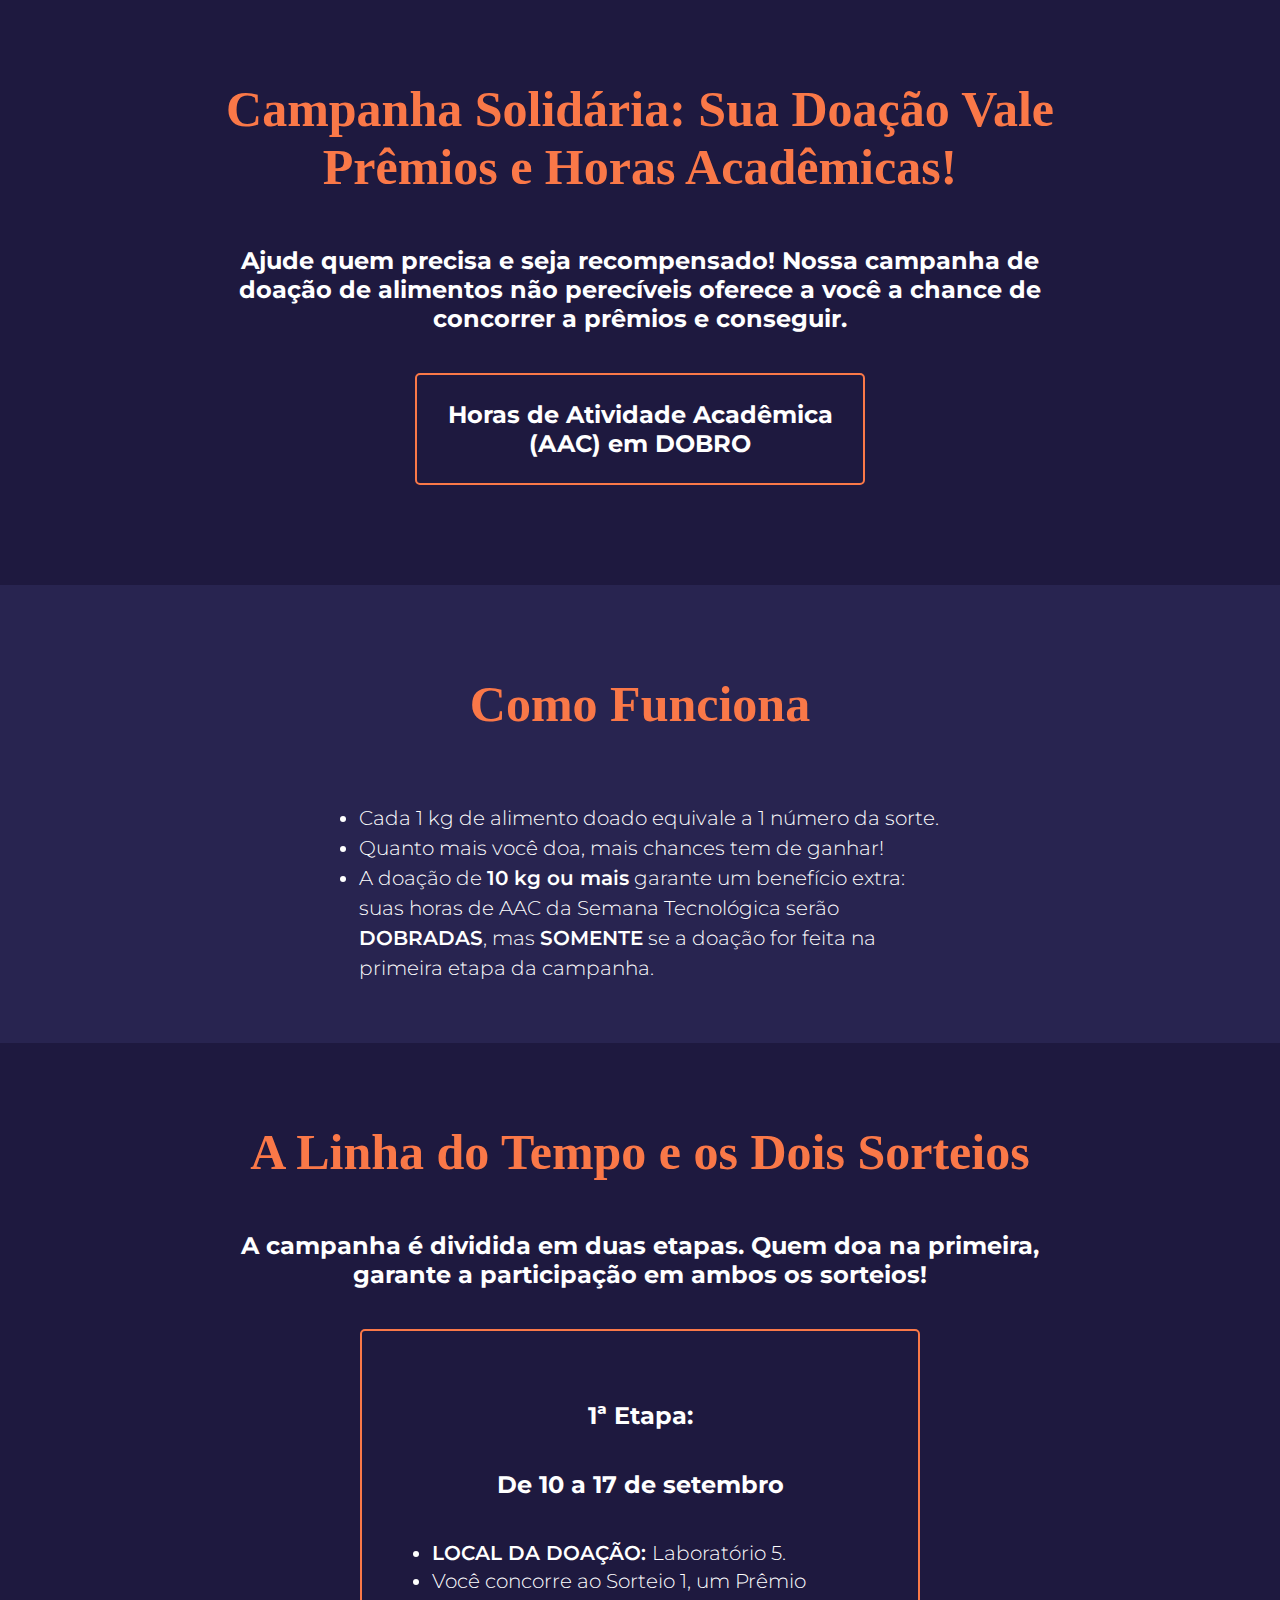
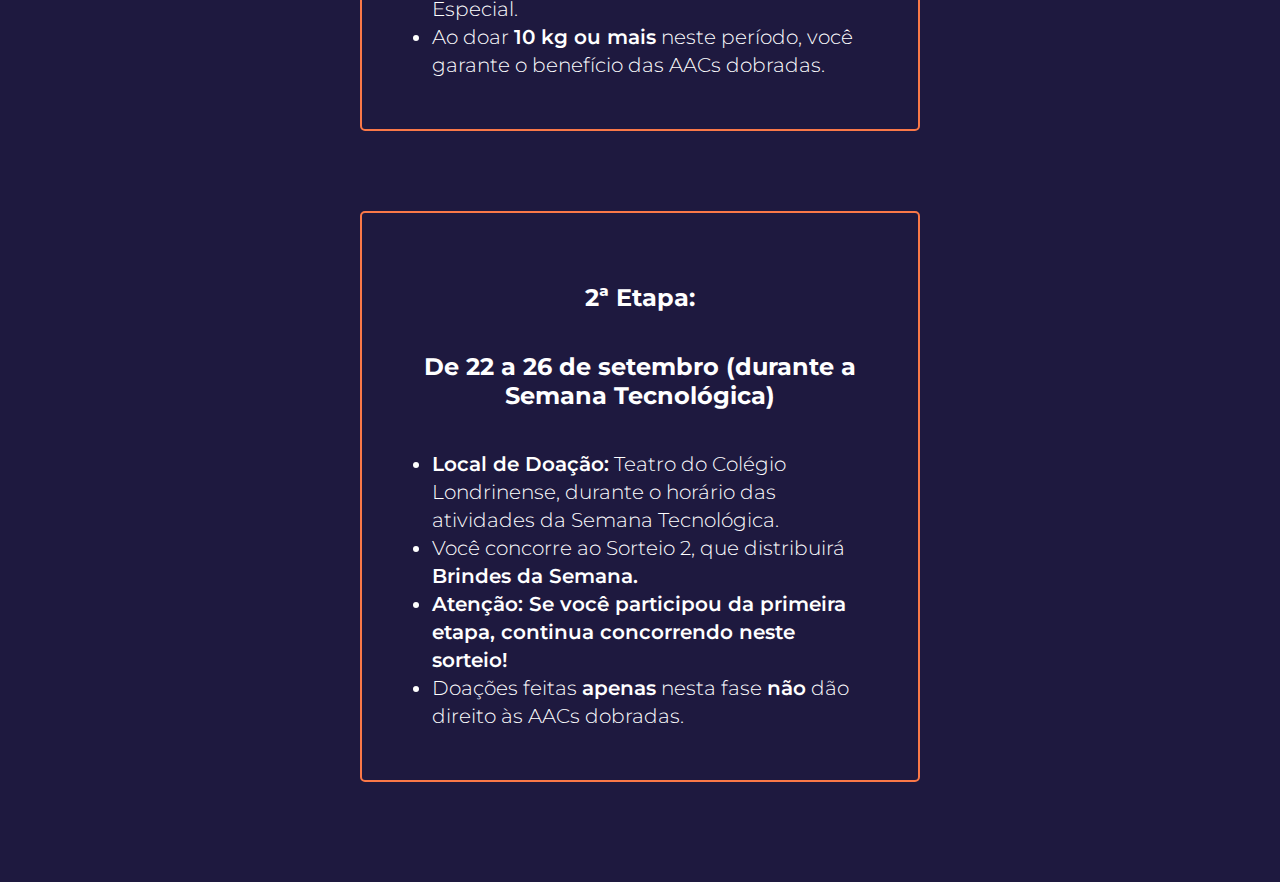
<file: index.html>
<!DOCTYPE html>
<html lang="pt-br">
<head>
    <meta charset="UTF-8">
    <meta name="viewport" content="width=device-width, initial-scale=1.0">
    <title>Doação</title>
    <link rel="stylesheet" href="style.css">
    <link rel="preconnect" href="https://fonts.googleapis.com">
<link rel="preconnect" href="https://fonts.gstatic.com" crossorigin>
<link href="https://fonts.googleapis.com/css2?family=Kantumruy+Pro:ital,wght@0,100..700;1,100..700&family=Montserrat:ital,wght@0,100..900;1,100..900&display=swap" rel="stylesheet">
</head>
<body>
    <div class="margin">
        <h1>Campanha Solidária: Sua Doação Vale Prêmios e Horas Acadêmicas!</h1>
        <h3>Ajude quem precisa e seja recompensado! Nossa campanha de doação de 
            alimentos não perecíveis oferece a você a chance de concorrer a prêmios 
            e conseguir.
        </h3>
        <h3 class="horas">
            Horas de Atividade Acadêmica (AAC) em DOBRO
        </h3>
    </div>
    <div class="cor">
        <h1>Como Funciona</h1>
        <div class="lista">
            
            <ul>
                <li>Cada 1 kg de alimento doado equivale a 1 número da sorte.</li> 
                <li>Quanto mais você doa, mais chances tem de ganhar!</li>
                <li>A doação de <b>10 kg ou mais</b> garante um benefício extra:  suas horas de 
                AAC da Semana Tecnológica serão <b>DOBRADAS</b>, 
                mas <b>SOMENTE</b> se a doação for feita na primeira etapa da campanha.</li>
            </ul>
        </div>
    </div>
    

    <div class="margin">
        <h1>A Linha do Tempo e os Dois Sorteios</h1>
        <h3>
            A campanha é dividida em duas etapas. 
            Quem doa na primeira, garante a participação em ambos os sorteios!
        </h3>
        <div class="etapas">
            <div class="quadro">
                <h2>1ª Etapa: </h2>
                <h3>De 10 a 17 de setembro</h3>

                    <div class="lista">
                        <ul class="quadro-lista">
                            <li><b>LOCAL DA DOAÇÃO: </b>Laboratório 5.</li>
                            <li>Você concorre ao Sorteio 1, um Prêmio Especial.</li>
                            <li>Ao doar <b>10 kg ou mais</b> neste período, você garante o benefício das AACs dobradas.</li>
                        </ul>
                    </div>

            </div>
            
            <div class="quadro">
                <h2>2ª Etapa: </h2>
                <h3>De 22 a 26 de setembro (durante a Semana Tecnológica)</h3>
            <div class="lista">
                    <ul>
                        <li><b>Local de Doação:</b> Teatro do Colégio Londrinense, durante o horário das atividades da Semana Tecnológica.</li>
                        <li>Você concorre ao Sorteio 2, que distribuirá <b>Brindes da Semana.</b></li>
                        <li><b>Atenção: Se você participou da primeira etapa, continua concorrendo neste sorteio!</b></li>
                        <li>Doações feitas <b>apenas</b> nesta fase <b>não</b> dão direito às AACs dobradas.</li>
                </ul>
            </div>

            </div>
        </div>
    </div>
</body>
</html>
</file>
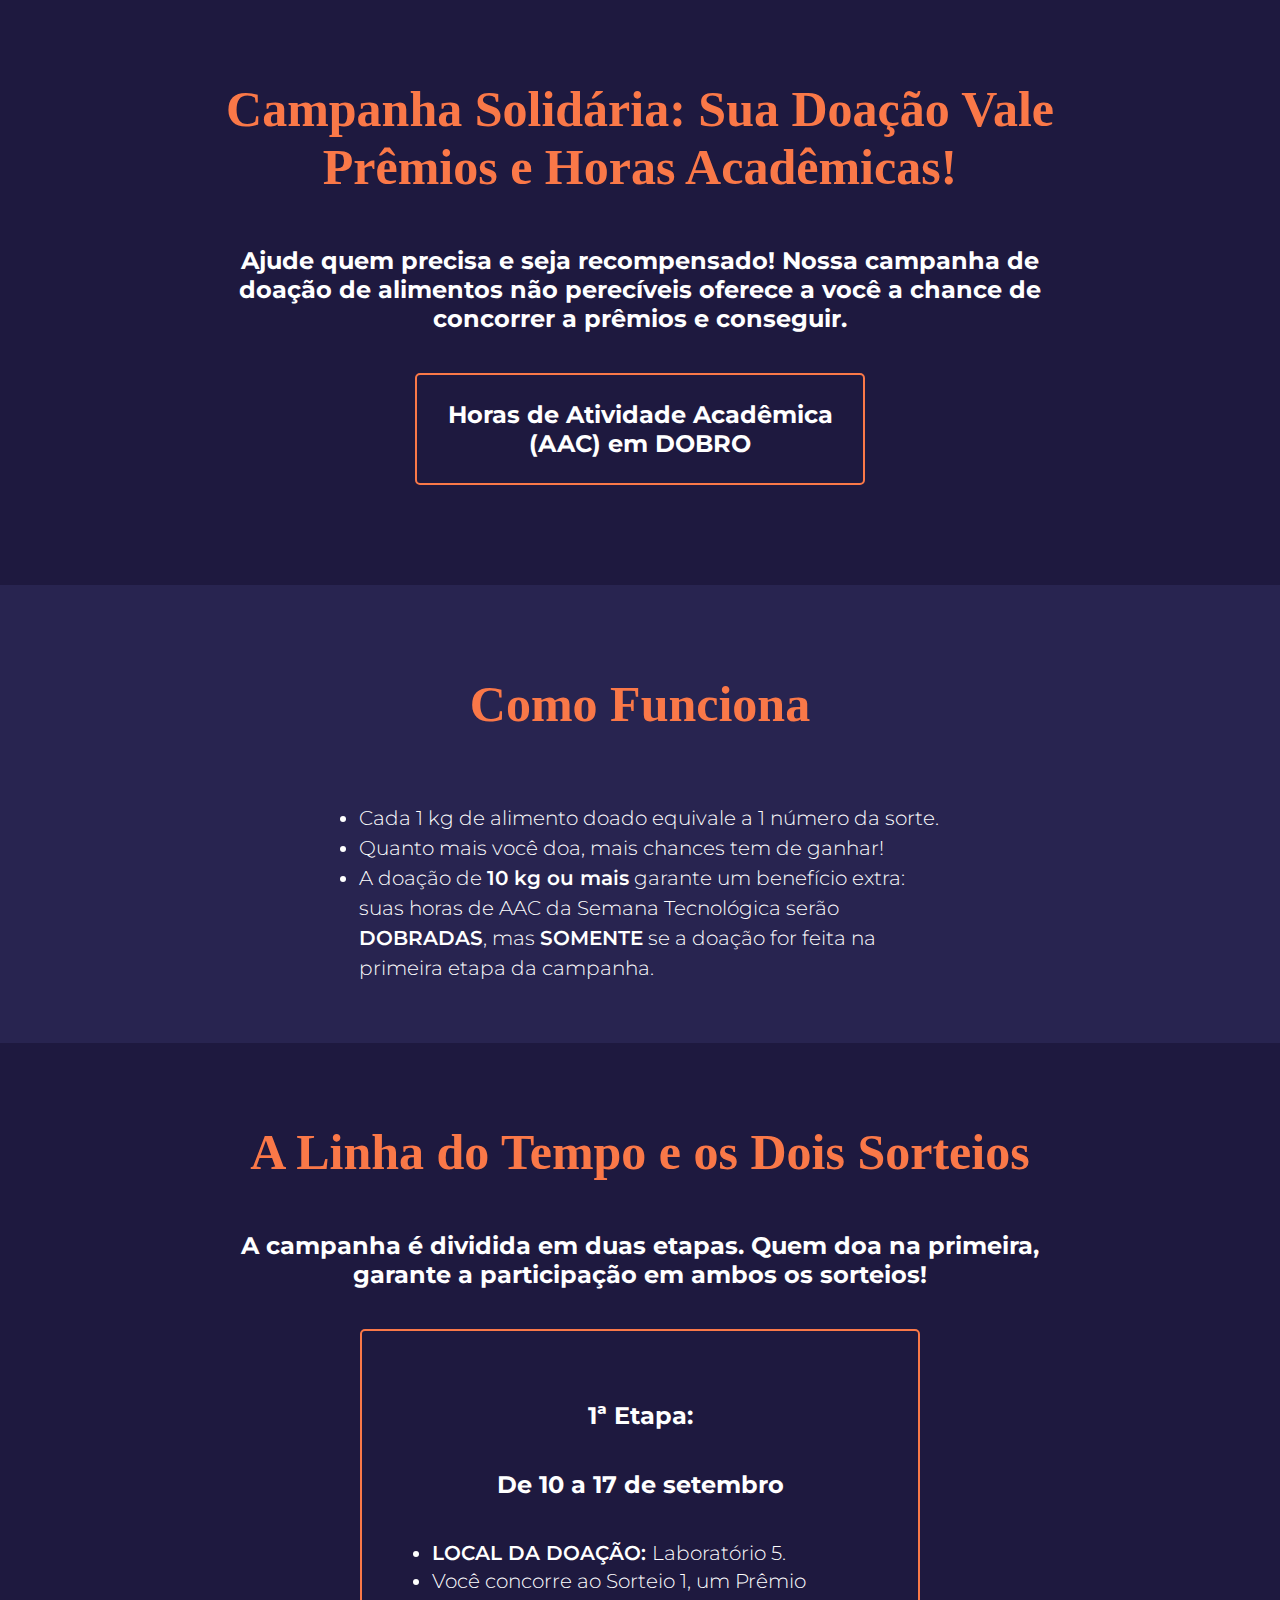
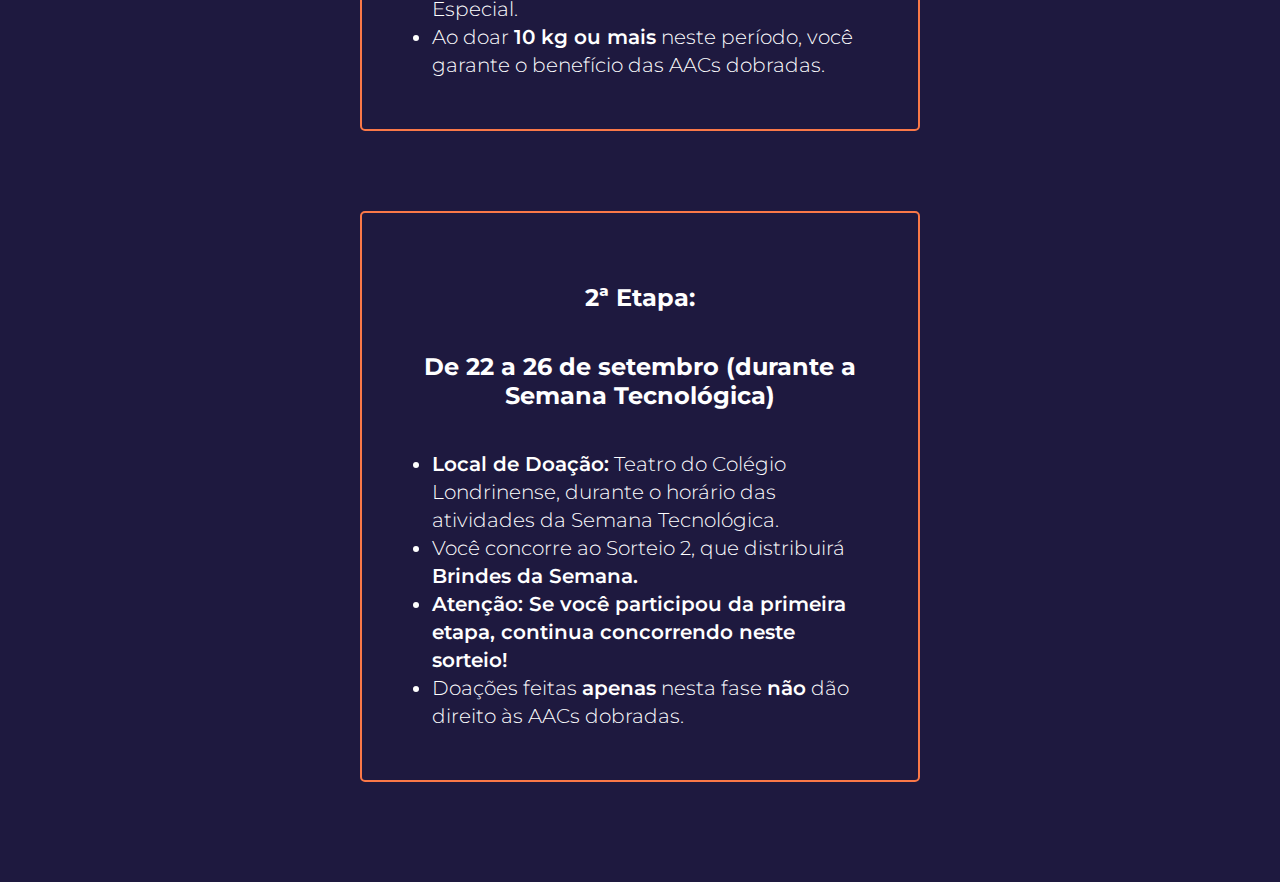
<file: doacao.html>
<!DOCTYPE html>
<html lang="pt-br">
<head>
    <meta charset="UTF-8">
    <meta name="viewport" content="width=device-width, initial-scale=1.0">
    <title>Doação</title>
    <link rel="stylesheet" href="style.css">
    <link rel="preconnect" href="https://fonts.googleapis.com">
<link rel="preconnect" href="https://fonts.gstatic.com" crossorigin>
<link href="https://fonts.googleapis.com/css2?family=Kantumruy+Pro:ital,wght@0,100..700;1,100..700&family=Montserrat:ital,wght@0,100..900;1,100..900&display=swap" rel="stylesheet">
</head>
<body>
    <div class="margin">
        <h1>Campanha Solidária: Sua Doação Vale Prêmios e Horas Acadêmicas!</h1>
        <h3>Ajude quem precisa e seja recompensado! Nossa campanha de doação de 
            alimentos não perecíveis oferece a você a chance de concorrer a prêmios 
            e conseguir.
        </h3>
        <h3 class="horas">
            Horas de Atividade Acadêmica (AAC) em DOBRO
        </h3>
    </div>
    <div class="cor">
        <h1>Como Funciona</h1>
        <div class="lista">
            
            <ul>
                <li>Cada 1 kg de alimento doado equivale a 1 número da sorte.</li> 
                <li>Quanto mais você doa, mais chances tem de ganhar!</li>
                <li>A doação de <b>10 kg ou mais</b> garante um benefício extra:  suas horas de 
                AAC da Semana Tecnológica serão <b>DOBRADAS</b>, 
                mas <b>SOMENTE</b> se a doação for feita na primeira etapa da campanha.</li>
            </ul>
        </div>
    </div>
    

    <div class="margin">
        <h1>A Linha do Tempo e os Dois Sorteios</h1>
        <h3>
            A campanha é dividida em duas etapas. 
            Quem doa na primeira, garante a participação em ambos os sorteios!
        </h3>
        <div class="etapas">
            <div class="quadro">
                <h2>1ª Etapa: </h2>
                <h3>De 10 a 17 de setembro</h3>

                    <div class="lista">
                        <ul class="quadro-lista">
                            <li><b>LOCAL DA DOAÇÃO: </b>Laboratório 5.</li>
                            <li>Você concorre ao Sorteio 1, um Prêmio Especial.</li>
                            <li>Ao doar <b>10 kg ou mais</b> neste período, você garante o benefício das AACs dobradas.</li>
                        </ul>
                    </div>

            </div>
            
            <div class="quadro">
                <h2>2ª Etapa: </h2>
                <h3>De 22 a 26 de setembro (durante a Semana Tecnológica)</h3>
            <div class="lista">
                    <ul>
                        <li><b>Local de Doação:</b> Teatro do Colégio Londrinense, durante o horário das atividades da Semana Tecnológica.</li>
                        <li>Você concorre ao Sorteio 2, que distribuirá <b>Brindes da Semana.</b></li>
                        <li><b>Atenção: Se você participou da primeira etapa, continua concorrendo neste sorteio!</b></li>
                        <li>Doações feitas <b>apenas</b> nesta fase <b>não</b> dão direito às AACs dobradas.</li>
                </ul>
            </div>

            </div>
        </div>
    </div>
</body>
</html>
</file>
<file: style.css>
body{
    background-color: #1E193F;
    font-family: "Montserrat", sans-serif;
    font-weight: 300;
    font-size: 20px;
    margin: 0;
}

h1{
    font-family: Trebuchet MS;
    font-size: 50px;
    color: #FA7848;
    text-align: center;
    margin: 50px 0;
}

h3, h2{
    color: white;
    text-align: center;
    font-size: 24px;
    margin-bottom: 40px;
}

p{
    color: white;
    font-size: 20px;
    text-align: center;
}

.margin{
    margin: 80px 200px 100px 200px;
}
.cor{
    background-color: #282450;
    padding: 40px;
    margin: 0;
    width: 100%;
}

.etapas{
    display: flex;
    gap: 80px;
    align-items: stretch;
    flex-wrap: wrap;
    justify-content: center;
}
.lista{
    display: flex;
    justify-content: center;
}

.lista ul {
  text-align: left;         /* o texto continua alinhado à esquerda */
  max-width: 600px;         /* limite de largura para não ficar esticado demais */
  padding-left: 1.2rem;     /* espaço da bolinha da lista */
}

li{
    color: white;
    width: auto;
    max-width: 100%;
    overflow-wrap: anywhere; /* quebra palavras longas */
    word-break: break-word;
    line-height: 1.5;
}

.horas{
    border-width: 2px;
    border-style: solid;
    border-radius: 5px;
    border-color: #FA7848;
    padding: 25px; 
    width: 450px;
    margin: auto;
}

b{
  font-weight: 600;  
}
.quadro{
    border-width: 2px;
    border-style: solid;
    border-radius: 5px;
    border-color: #FA7848;
    padding: 50px;
    justify-content: center;
    flex: 1 1 420px;      
    max-width: 560px;   
    min-height: 100%;  
    margin: 0;
    min-width: 0;
}

* {
    box-sizing: border-box;
    max-width: 100%; 
}

.quadro ul {
    padding-left: 20px;   /* espaço para as bolinhas */
    margin: 0;
    max-width: 100%;      /* nunca ultrapassa a borda do quadro */
    box-sizing: border-box;
}

.quadro li {
    color: white;
    width: 100%;          /* ocupa só a largura do pai */
    word-wrap: break-word; /* quebra linhas grandes */
    overflow-wrap: break-word;
    font-size: 20px;      /* ajusta melhor no mobile */
    line-height: 1.4em;   /* melhora leitura */
}


@media (max-width: 1024px) {
    body {
        font-size: 18px; 
    }

    h1 {
        font-size: 30px;
        margin: 30px 0;
    }

    h2, h3 {
        font-size: 20px;
    }

    .margin {
        margin: 32px 16px; 
    }

    .cor{
        background-color: #282450;
        padding: 40px;
        margin: 0;
        width: 100%;
    }

    .etapas {
        flex-direction: column;  
        gap: 20px;
        align-items: center;
    }

    .quadro {
        flex: 1 1 100%;
        max-width: 100%;
        padding: 20px;
    }

    li {
        width: 100%; 
        font-size: 20px;
        max-width: 100%;
        word-wrap: break-word;
    }

    .horas {
        width: 100%; 
        text-align: center;
    }
    
}
</file>
